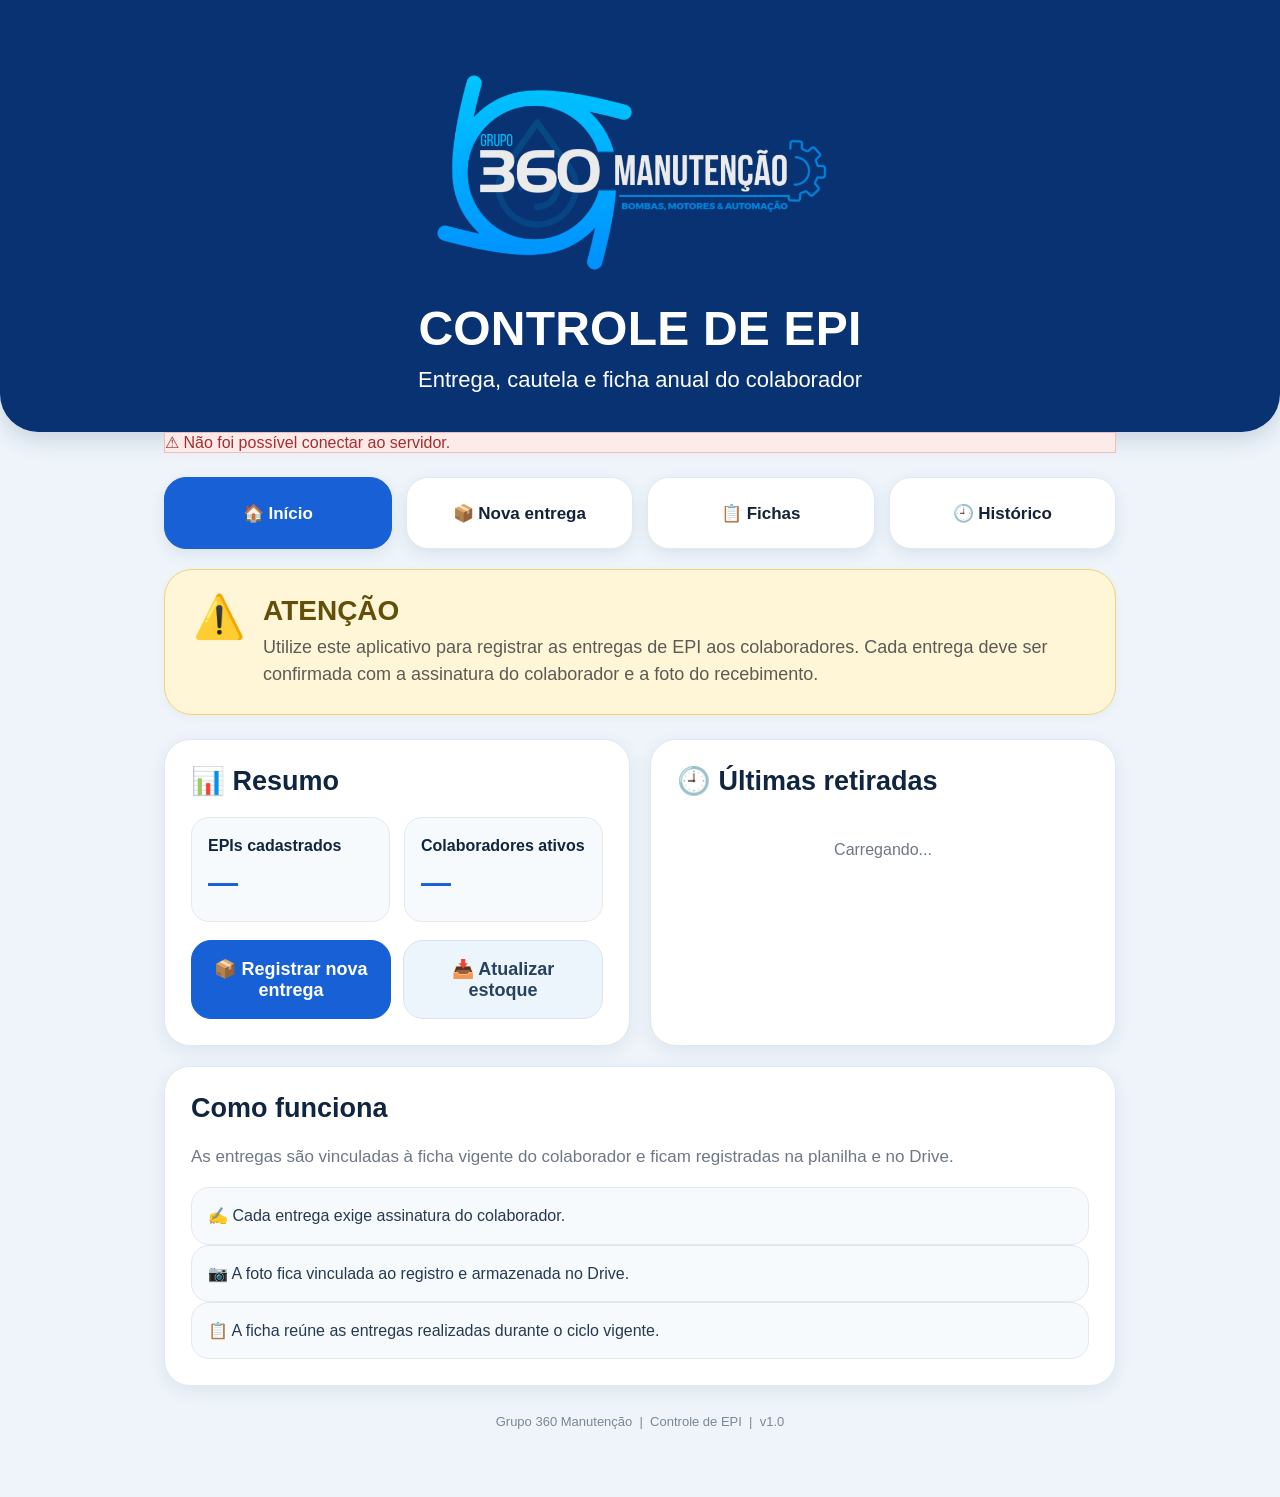
<file: index.html>
<!DOCTYPE html>
<html lang="pt-BR">
<head>
<meta charset="UTF-8">
<meta name="viewport" content="width=device-width, initial-scale=1.0, viewport-fit=cover">
<meta name="theme-color" content="#093272">
<meta name="description" content="Controle de entrega de EPI - Grupo 360 Manutenção">
<link rel="manifest" href="manifest.json">
<title>Controle de EPI - Grupo 360</title>
<link rel="stylesheet" href="style.css?v=22">
</head>
<body>
<header class="cabecalho">
  <img class="logo" src="logo-360.png" alt="Grupo 360 Manutenção">
  <h1>Controle de EPI</h1>
  <div class="sub">Entrega, cautela e ficha anual do colaborador</div>
</header>

<div class="container">
  <div id="mensagem" class="mensagem"></div>

  <nav class="menu no-print" aria-label="Navegação principal">
    <button id="mInicio" onclick="abrirTela('inicio')">🏠 Início</button>
    <button id="mEntrega" onclick="abrirTela('entrega')">📦 Nova entrega</button>
    <button id="mFichas" onclick="abrirTela('fichas')">📋 Fichas</button>
    <button id="mHistorico" onclick="abrirTela('historico')">🕘 Histórico</button>
  </nav>

  <section id="telaInicio">
    <div class="alerta-home">
      <div class="alerta-icone">⚠️</div>
      <div><strong>ATENÇÃO</strong>Utilize este aplicativo para registrar as entregas de EPI aos colaboradores. Cada entrega deve ser confirmada com a assinatura do colaborador e a foto do recebimento.</div>
    </div>

    <div class="home-duo">
      <div class="card">
        <h2 class="titulo">📊 Resumo</h2>
        <div class="grid resumo-grid">
          <div class="info"><b>EPIs cadastrados</b><br><span id="qtdEpi">—</span></div>
          <div class="info"><b>Colaboradores ativos</b><br><span id="qtdColab">—</span></div>
        </div>
        <div class="home-acoes no-print">
          <button class="btn primario" onclick="abrirTela('entrega')">📦 Registrar nova entrega</button>
          <button class="btn secundario" onclick="abrirTela('estoque')">📥 Atualizar estoque</button>
        </div>
      </div>

      <div class="card">
        <h2 class="titulo">🕘 Últimas retiradas</h2>
        <div id="ultimasRetiradas"><div class="vazio">Carregando...</div></div>
      </div>
    </div>

    <div class="card">
      <h2 class="titulo">Como funciona</h2>
      <p class="subtitulo">As entregas são vinculadas à ficha vigente do colaborador e ficam registradas na planilha e no Drive.</p>
      <div class="info">✍️ Cada entrega exige assinatura do colaborador.</div>
      <div class="info">📷 A foto fica vinculada ao registro e armazenada no Drive.</div>
      <div class="info">📋 A ficha reúne as entregas realizadas durante o ciclo vigente.</div>
    </div>
  </section>

  <section id="telaEntrega" class="hidden">
    <div class="card">
      <h2 class="titulo">Nova entrega de EPI</h2>
      <div class="campo"><label for="colaborador">Colaborador</label><select id="colaborador" onchange="mostrarFichaRapida()"><option value="">Selecione...</option></select></div>
      <div id="fichaRapida" class="info hidden"></div>
      <div id="itens"></div>
      <button class="btn secundario no-print" onclick="adicionarItem()">＋ Adicionar outro EPI</button>
      <div class="campo" style="margin-top:12px"><label for="observacoes">Observações / utilização</label><textarea id="observacoes" placeholder="Ex.: reposição, tarefa, desgaste, colaborador novo..."></textarea></div>
    </div>
    <div class="card">
      <h2 class="titulo">Assinatura do colaborador</h2><p class="subtitulo">O colaborador deve assinar no tablet.</p>
      <div class="assinatura"><canvas id="canvas"></canvas></div>
      <button class="btn secundario no-print" onclick="limparAssinatura()">Limpar assinatura</button>
    </div>
    <div class="card">
      <h2 class="titulo">Foto da entrega</h2>
      <div class="foto"><button class="btn secundario no-print" onclick="document.getElementById('fotoInput').click()">📷 Tirar / selecionar foto</button>
      <input id="fotoInput" type="file" accept="image/*" capture="environment" onchange="prepararFoto(event)">
      <div id="fotoStatus" class="muted">A foto é obrigatória.</div><img id="preview" alt="Prévia da foto">
      <button id="removerFoto" class="btn perigo no-print hidden" onclick="removerFoto()">Remover foto</button></div>
    </div>
    <button id="btnRegistrar" class="btn primario no-print" onclick="registrar()">✓ REGISTRAR ENTREGA</button>
  </section>

  <section id="telaEstoque" class="hidden">
    <div class="card">
      <h2 class="titulo">📥 Atualizar estoque</h2>
      <p class="subtitulo">Use esta tela quando receber EPI comprado para reposição. A quantidade informada será <strong>somada</strong> ao estoque atual.</p>

      <div class="campo">
        <label for="entradaEpi">EPI <b>*</b></label>
        <select id="entradaEpi" onchange="atualizarPrevisaoEstoque()">
          <option value="">Selecione o EPI...</option>
        </select>
      </div>

      <div class="campo">
        <label for="entradaQuantidade">Quantidade que entrou <b>*</b></label>
        <input id="entradaQuantidade" type="number" min="1" inputmode="numeric" placeholder="Ex.: 10" oninput="atualizarPrevisaoEstoque()">
      </div>

      <div class="grid resumo-grid">
        <div class="info"><b>Estoque atual</b><br><span id="estoqueAtualEntrada">0</span></div>
        <div class="info"><b>Novo estoque</b><br><span id="estoqueNovoEntrada">0</span></div>
      </div>

      <div class="campo">
        <label for="entradaFornecedor">Fornecedor</label>
        <input id="entradaFornecedor" type="text" placeholder="Ex.: Guaxupé">
      </div>

      <div class="campo">
        <label for="entradaNF">Nota fiscal</label>
        <input id="entradaNF" type="text" inputmode="numeric" placeholder="Ex.: 12345">
      </div>

      <div class="campo">
        <label for="entradaObservacoes">Observações</label>
        <textarea id="entradaObservacoes" placeholder="Ex.: reposição de estoque, compra mensal..."></textarea>
      </div>

      <button id="btnEntradaEstoque" class="btn primario no-print" onclick="registrarEntradaEstoque()">✓ ATUALIZAR ESTOQUE</button>
    </div>
  </section>

  <section id="telaFichas" class="hidden">
    <div class="card no-print"><h2 class="titulo">Fichas dos colaboradores</h2><div class="campo"><label for="filtroFicha">Colaborador</label><select id="filtroFicha" onchange="carregarFichaSelecionada()"><option value="">Selecione...</option></select></div></div>
    <div id="fichaResultado"></div>
  </section>

  <section id="telaHistorico" class="hidden">
    <div class="card">
      <h2 class="titulo">Histórico</h2>
      <div class="historico-tabs no-print">
        <button id="tabRecentes" onclick="mostrarHistorico('recentes')">🕘 Recentes</button>
        <button id="tabDiario" onclick="mostrarHistorico('diario')">📅 Diário</button>
        <button id="tabFichas" onclick="mostrarHistorico('fichas')">📋 Fichas</button>
      </div>
      <div id="historicoConteudo"><div id="historicoLista" class="muted">Carregando...</div></div>
    </div>
  </section>

  <div class="footer-app">Grupo 360 Manutenção &nbsp;|&nbsp; Controle de EPI &nbsp;|&nbsp; v1.0</div>
</div>

<iframe id="apiFrame" name="apiFrame" class="api-frame" title="API"></iframe>
<script src="app.js"></script>
<script>
if ("serviceWorker" in navigator) {
  window.addEventListener("load", () => {
    navigator.serviceWorker.register("./sw.js?v=22").catch(() => {});
  });
}
</script>
</body>
</html>
</file>
<file: style.css>
:root{
  --blue:#093272;
  --blue-dark:#082c63;
  --blue-action:#1760d5;
  --cyan:#09aef0;
  --bg:#eef4fa;
  --text:#10253f;
  --muted:#6d7885;
  --line:#dce5ee;
  --yellow:#fff5d7;
  --yellow-line:#efd27a;
  --green:#12a96d;
  --red:#b63a3a;
  --soft-blue:#edf6ff;
  --radius:26px;
}

*{box-sizing:border-box}
html{scroll-behavior:smooth}
body{
  margin:0;
  background:var(--bg);
  color:var(--text);
  font-family:Arial,Helvetica,sans-serif;
  -webkit-font-smoothing:antialiased;
}
button,input,select,textarea{font:inherit}
button{touch-action:manipulation}
.hidden{display:none!important}
.no-print{}

/* =========================
   CABEÇALHO
   ========================= */
.cabecalho{
  background:var(--blue);
  color:#fff;
  border-radius:0 0 38px 38px;
  box-shadow:0 8px 22px rgba(14,47,91,.16);
  overflow:hidden;
  text-align:center;
  padding:54px 20px 38px;
}
.logo{
  display:block;
  width:min(520px,88vw);
  max-height:230px;
  height:auto;
  object-fit:contain;
  margin:0 auto 24px;
}
.cabecalho h1{
  margin:0;
  font-size:clamp(30px,5vw,48px);
  line-height:1.03;
  font-weight:900;
  letter-spacing:.2px;
  text-transform:uppercase;
}
.cabecalho .sub{
  margin:12px 0 0;
  font-size:clamp(16px,2.5vw,22px);
  line-height:1.3;
  color:#fff;
}

/* =========================
   ÁREA PRINCIPAL / MENU
   ========================= */
.container{
  width:min(1000px,100%);
  margin:0 auto;
  padding:0 24px 48px;
}
.menu{
  display:grid;
  grid-template-columns:repeat(4,1fr);
  gap:14px;
  margin:24px 0 20px;
}
.menu button{
  min-height:72px;
  border:1px solid #e2e8ef;
  border-radius:22px;
  background:#fff;
  color:#142338;
  box-shadow:0 5px 16px rgba(26,54,85,.09);
  display:flex;
  align-items:center;
  justify-content:center;
  gap:8px;
  padding:14px 10px;
  font-size:17px;
  font-weight:800;
  cursor:pointer;
  transition:.15s;
}
.menu button:hover{box-shadow:0 7px 19px rgba(26,54,85,.12)}
.menu button:active{transform:translateY(1px)}
.menu button.ativo{
  background:var(--blue-action);
  border-color:var(--blue-action);
  color:#fff;
}

.mensagem{
  display:none;
  border-radius:20px;
  padding:16px 18px;
  margin:20px 0 0;
  font-weight:800;
  white-space:pre-line;
  box-shadow:0 3px 10px rgba(31,55,82,.05);
}
.mensagem.success,.message.success{
  display:block;
  background:#e3f8ee;
  color:#08734b;
  border:1px solid #a8e3ca;
}
.mensagem.error,.message.error{
  display:block;
  background:#fdebea;
  color:#a52e2e;
  border:1px solid #f1bcbc;
}

/* =========================
   HOME
   ========================= */
.alerta-home{
  display:flex;
  align-items:flex-start;
  gap:18px;
  background:var(--yellow);
  border:1px solid var(--yellow-line);
  border-radius:28px;
  padding:26px 28px;
  margin:0 0 24px;
  box-shadow:0 3px 10px rgba(76,62,23,.04);
  color:#5c5a55;
  font-size:18px;
  line-height:1.5;
}
.alerta-home strong{
  display:block;
  color:#624f08;
  font-size:28px;
  line-height:1.1;
  margin-bottom:7px;
}
.alerta-icone{font-size:42px;line-height:1;flex:0 0 auto}

.home-duo{
  display:grid;
  grid-template-columns:1fr 1fr;
  gap:20px;
}
.card{
  background:#fff;
  border:1px solid #e2e8ef;
  border-radius:var(--radius);
  box-shadow:0 5px 18px rgba(31,55,82,.08);
  padding:26px;
  margin-bottom:20px;
}
.titulo{
  margin:0 0 20px;
  color:#10253f;
  font-size:27px;
  line-height:1.15;
  font-weight:900;
}
.subtitulo{
  margin:0 0 18px;
  color:var(--muted);
  font-size:17px;
  line-height:1.5;
}
.grid{display:grid}
.resumo-grid{
  grid-template-columns:repeat(2,1fr);
  gap:14px;
  margin-bottom:18px;
}
.info{
  background:#f7fafc;
  border:1px solid #e1e8ef;
  border-radius:18px;
  padding:16px;
  color:#253a52;
  line-height:1.45;
}
.info b{color:#10253f}
.info span{
  display:inline-block;
  margin-top:4px;
  font-size:30px;
  font-weight:900;
  color:var(--blue-action);
}
.home-acoes{
  display:grid;
  grid-template-columns:1fr 1fr;
  gap:12px;
}
.btn{
  border-radius:20px;
  padding:17px 20px;
  min-height:64px;
  width:100%;
  border:1px solid transparent;
  font-size:18px;
  font-weight:900;
  cursor:pointer;
}
.btn:disabled{opacity:.6;cursor:wait}
.btn.primario{
  background:var(--blue-action);
  border-color:var(--blue-action);
  color:#fff;
}
.btn.secundario{
  background:#edf5fc;
  border-color:#d9e4ee;
  color:#27415e;
}
.btn.perigo{
  background:#fdeaea;
  border-color:#f1caca;
  color:var(--red);
}
.btn:active{transform:translateY(1px)}

.vazio,.empty,.loading{
  text-align:center;
  color:var(--muted);
  padding:24px 8px;
  font-size:16px;
}
.muted{color:var(--muted);font-size:15px;line-height:1.45}

/* =========================
   CAMPOS / ENTREGA
   ========================= */
.campo,.field{margin:0 0 22px}
.campo label,.field label{
  display:block;
  margin:0 0 9px;
  font-size:18px;
  font-weight:800;
  color:#142338;
}
.campo label b,.field label b{color:var(--red)}
select,input,textarea{
  width:100%;
  border:1px solid #cfd9e3;
  border-radius:20px;
  background:#fff;
  color:#24364b;
  padding:17px 20px;
  font-size:19px;
  line-height:1.25;
  outline:none;
  min-height:64px;
}
select:focus,input:focus,textarea:focus{
  border-color:#6b9de7;
  box-shadow:0 0 0 4px rgba(23,96,213,.09);
}
textarea{min-height:145px;resize:vertical}
#fichaRapida{
  margin:-5px 0 22px;
  background:#edf6ff;
  border:1px solid #cfe3fb;
  color:#1d4c82;
}
#itens{
  display:grid;
  gap:14px;
  margin-bottom:14px;
}
.epi-row{
  border:1px solid #dfe7ee;
  background:#f8fafc;
  border-radius:22px;
  padding:20px;
}
.epi-top{
  display:flex;
  align-items:center;
  justify-content:space-between;
  gap:12px;
  font-size:21px;
}
.remove-item{
  border:0;
  background:#fdeaea;
  color:var(--red);
  border-radius:14px;
  padding:9px 12px;
  font-weight:800;
  cursor:pointer;
}
.epi-grid{
  display:grid;
  grid-template-columns:minmax(0,1fr) 150px;
  gap:12px;
}
.epi-grid .field{margin-bottom:0}
.stock{
  font-size:14px;
  margin-top:7px;
  color:var(--muted);
}
.stock.ok{color:#14845b;font-weight:700}
.stock.alert{color:#9b6300;font-weight:700}
.stock.zero{color:var(--red);font-weight:800}

/* =========================
   ASSINATURA / FOTO
   ========================= */
.assinatura{
  border:2px dashed #cfd9e2;
  border-radius:24px;
  background:#fbfdff;
  overflow:hidden;
  margin-bottom:14px;
}
.assinatura canvas{
  display:block;
  width:100%;
  height:270px;
  touch-action:none;
  user-select:none;
}
.foto{
  border:2px dashed #cbd6e0;
  border-radius:24px;
  padding:22px;
  text-align:center;
  background:#fbfdff;
}
#fotoInput{display:none}
#preview{
  display:none;
  width:100%;
  max-height:420px;
  object-fit:contain;
  border-radius:18px;
  margin:14px auto;
}
#removerFoto{max-width:300px;margin:10px auto 0}
#fotoStatus{margin:14px 0;color:var(--muted);font-size:16px}

/* =========================
   ÚLTIMAS RETIRADAS
   ========================= */
#ultimasRetiradas{display:grid}
.latest{
  display:grid;
  grid-template-columns:82px 1fr;
  gap:14px;
  padding:15px 0;
  border-bottom:1px solid #e7edf2;
}
.latest:last-child{border-bottom:0}
.latest-date{
  font-weight:900;
  color:var(--blue-action);
  font-size:15px;
}
.latest strong{display:block;font-size:17px}
.latest span{
  display:block;
  color:var(--muted);
  font-size:15px;
  margin-top:4px;
}

/* =========================
   ESTOQUE
   ========================= */
#telaEstoque .resumo-grid{margin:6px 0 22px}
#telaEstoque .info{
  text-align:center;
}
#estoqueAtualEntrada,#estoqueNovoEntrada{
  font-size:30px;
}

/* =========================
   HISTÓRICO
   ========================= */
.historico-tabs{
  display:grid;
  grid-template-columns:repeat(3,1fr);
  gap:10px;
  margin-bottom:18px;
}
.historico-tabs button{
  border:1px solid #dce4ec;
  background:#f7fafc;
  color:#29415b;
  border-radius:16px;
  min-height:52px;
  padding:10px;
  font-weight:800;
  cursor:pointer;
}
.historico-tabs button.ativo{
  background:var(--blue-action);
  color:#fff;
  border-color:var(--blue-action);
}
.ficha-item{
  border:1px solid #dce5ed;
  border-radius:20px;
  padding:19px 20px;
  margin-bottom:12px;
  cursor:pointer;
  background:#fff;
  box-shadow:0 3px 10px rgba(31,55,82,.04);
}
.ficha-item:hover{border-color:#a9c8ee}
.ficha-item strong{font-size:19px}
.badge{
  display:inline-block;
  margin-left:8px;
  border-radius:20px;
  padding:5px 10px;
  font-size:11px;
  font-weight:900;
  background:#eef1f4;
  color:#68727d;
}
.badge.ativa{background:#dcf7e8;color:#117a4d}

/* =========================
   FICHA DOCUMENTAL
   ========================= */
.cautela-documento{
  background:#fff;
  color:#111;
  border:1px solid #222;
  padding:22px;
  max-width:1100px;
  margin:0 auto 20px;
  font-family:Arial,Helvetica,sans-serif;
}
.doc-header{
  text-align:center;
  border-bottom:2px solid #111;
  padding-bottom:10px;
  margin-bottom:12px;
}
.doc-brand{font-size:18px;font-weight:700}
.doc-title{font-size:24px;font-weight:800;margin-top:4px}
.doc-info{
  display:grid;
  grid-template-columns:1fr 2fr;
  border:1px solid #222;
  margin-bottom:12px;
}
.doc-info div{
  padding:7px 9px;
  border-bottom:1px solid #ccc;
  font-size:12px;
}
.doc-info div:nth-child(odd){border-right:1px solid #ccc}
.doc-info div:nth-last-child(-n+2){border-bottom:0}
.cautela-texto{
  border:1px solid #222;
  padding:12px;
  font-size:12px;
  line-height:1.45;
  text-align:justify;
  margin-bottom:14px;
}
.table-wrap{
  overflow:auto;
  border:1px solid #ddd;
  border-radius:9px;
}
.cautela-tabela{
  width:100%;
  min-width:850px;
  border-collapse:collapse;
  font-size:11px;
}
.cautela-tabela th,.cautela-tabela td{
  border:1px solid #222;
  padding:6px;
  vertical-align:middle;
}
.cautela-tabela th{font-weight:700;text-align:center}
.doc-footer{
  display:flex;
  justify-content:space-between;
  gap:12px;
  font-size:11px;
  margin-top:8px;
}
.assinaturas-finais{
  display:grid;
  grid-template-columns:1fr 1fr 180px;
  gap:18px;
  margin-top:34px;
  font-size:11px;
  text-align:center;
}
.assinaturas-finais span{display:inline-block;margin-top:18px}
.ficha-acoes{
  display:grid;
  grid-template-columns:1fr 1fr;
  gap:10px;
  margin-top:16px;
}
.ficha-acoes .btn,.ficha-acoes .outline-btn,.ficha-acoes .primary-btn{margin:0}
.outline-btn,.primary-btn{
  border-radius:18px;
  padding:16px 20px;
  font-size:18px;
  font-weight:900;
  cursor:pointer;
  width:100%;
  min-height:62px;
}
.outline-btn{
  background:#eef5fb;
  border:1px solid #dce6ef;
  color:#27415e;
}
.primary-btn{
  background:var(--blue-action);
  color:#fff;
  border:1px solid var(--blue-action);
}

/* =========================
   RODAPÉ / IFRAME
   ========================= */
.footer-app{
  text-align:center;
  color:#7b8794;
  font-size:13px;
  padding:8px 0 20px;
}
.api-frame{display:none;width:0;height:0;border:0}

/* =========================
   RESPONSIVO
   ========================= */
@media(max-width:720px){
  .cabecalho{padding:40px 16px 30px;border-radius:0 0 30px 30px}
  .logo{width:min(520px,92vw);max-height:190px;margin-bottom:18px}
  .cabecalho h1{font-size:clamp(28px,7vw,42px)}
  .cabecalho .sub{font-size:clamp(15px,4.2vw,20px)}
  .container{padding:0 12px 38px}
  .menu{gap:10px;margin:18px 0}
  .menu button{min-height:70px;border-radius:20px;font-size:15px;padding:10px 5px}
  .alerta-home{padding:22px 18px;gap:14px;border-radius:24px;font-size:16px}
  .alerta-home strong{font-size:23px}
  .alerta-icone{font-size:34px}
  .home-duo{grid-template-columns:1fr;gap:0}
  .card{padding:21px 18px;border-radius:24px;margin-bottom:17px}
  .titulo{font-size:23px;margin-bottom:17px}
  .subtitulo{font-size:16px}
  .resumo-grid{gap:10px}
  .info{padding:14px;border-radius:16px;font-size:14px}
  .info span{font-size:27px}
  .home-acoes{grid-template-columns:1fr}
  .btn{font-size:17px;min-height:60px;border-radius:18px}
  .campo label,.field label{font-size:17px}
  select,input,textarea{font-size:18px;min-height:62px;padding:16px 18px;border-radius:18px}
  textarea{min-height:135px}
  .epi-row{padding:17px;border-radius:20px}
  .epi-top{font-size:19px}
  .epi-grid{grid-template-columns:minmax(0,1fr) 115px;gap:9px}
  .assinatura canvas{height:235px}
  .foto{padding:18px}
  .latest{grid-template-columns:72px 1fr;gap:10px}
  .latest strong{font-size:16px}
  .latest span{font-size:14px}
  .historico-tabs{gap:7px}
  .historico-tabs button{font-size:14px}
  .doc-info{grid-template-columns:1fr}
  .doc-info div:nth-child(odd){border-right:0}
  .doc-info div{border-bottom:1px solid #ccc}
  .doc-info div:last-child{border-bottom:0}
  .assinaturas-finais{grid-template-columns:1fr;margin-top:24px}
  .doc-footer{flex-direction:column;gap:7px}
  .cautela-documento{padding:12px}
}

@media(max-width:390px){
  .menu button{font-size:13px}
  .alerta-home{padding:18px 15px}
  .alerta-home strong{font-size:21px}
  .alerta-icone{font-size:30px}
  .card{padding:18px 15px}
  .titulo{font-size:21px}
  .resumo-grid{grid-template-columns:1fr}
  .epi-grid{grid-template-columns:1fr 105px}
  .historico-tabs{grid-template-columns:1fr}
}

/* =========================
   IMPRESSÃO — somente a ficha
   ========================= */
@page{
  size:A4 portrait;
  margin:8mm;
}
@media print{
  html,body{
    background:#fff!important;
    margin:0!important;
    padding:0!important;
  }
  .cabecalho,
  .menu,
  #mensagem,
  #telaInicio,
  #telaEntrega,
  #telaEstoque,
  #telaHistorico,
  .no-print,
  .footer-app,
  .api-frame{
    display:none!important;
  }
  .container{
    width:100%!important;
    max-width:none!important;
    margin:0!important;
    padding:0!important;
  }
  #telaFichas{
    display:block!important;
  }
  #fichaResultado{
    display:block!important;
  }
  .cautela-documento{
    display:block!important;
    width:100%!important;
    max-width:none!important;
    margin:0!important;
    padding:0!important;
    border:0!important;
    box-shadow:none!important;
  }
  .doc-header{padding-bottom:6px;margin-bottom:8px}
  .doc-brand{font-size:14px}
  .doc-title{font-size:19px}
  .doc-info{font-size:9px;margin-bottom:8px}
  .doc-info div{font-size:9px;padding:4px 6px}
  .cautela-texto{
    font-size:8.5px;
    line-height:1.28;
    padding:7px;
    margin-bottom:8px;
  }
  .table-wrap{
    overflow:visible!important;
    border:0!important;
  }
  .cautela-tabela{
    min-width:0!important;
    width:100%!important;
    table-layout:fixed;
    font-size:7.5px!important;
  }
  .cautela-tabela th,.cautela-tabela td{
    padding:3px 2px!important;
    word-break:break-word;
    overflow-wrap:anywhere;
  }
  .cautela-tabela th:nth-child(1){width:8%}
  .cautela-tabela th:nth-child(2){width:11%}
  .cautela-tabela th:nth-child(3){width:19%}
  .cautela-tabela th:nth-child(4){width:8%}
  .cautela-tabela th:nth-child(5){width:8%}
  .cautela-tabela th:nth-child(6){width:36%}
  .cautela-tabela th:nth-child(7){width:10%}
  .doc-footer{font-size:8px;margin-top:5px}
  .assinaturas-finais{
    grid-template-columns:1fr 1fr 100px;
    gap:10px;
    margin-top:20px;
    font-size:8px;
  }
  .assinaturas-finais span{margin-top:12px}
}
</file>
